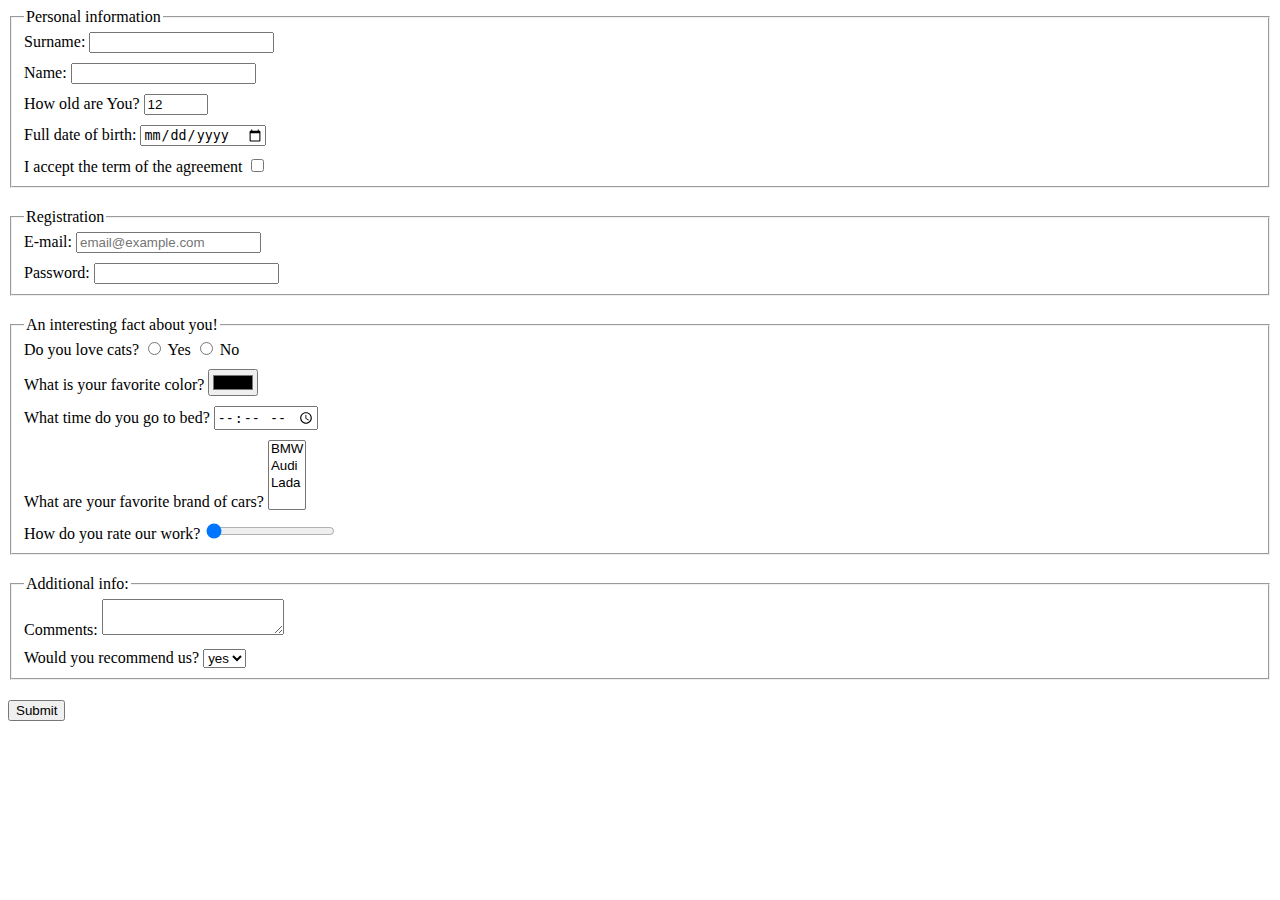
<file: index.html>
<!doctype html><html lang="en"><head><meta charset="UTF-8"><meta name="viewport" content="width=device-width, user-scalable=no, initial-scale=1.0, maximum-scale=1.0, minimum-scale=1.0"><meta http-equiv="X-UA-Compatible" content="ie=edge"><title>HTML Form</title><link rel="stylesheet" href="style.b34b1e6e.css"></head><body> <form action="https://mate-academy-form-lesson.herokuapp.com/create-application" method="post" onsubmit="onSubmit()"> <fieldset class="fieldset"> <legend>Personal information</legend> <div class="label"> <label for="Surname">Surname:</label> <input type="text" name="surname" id="Surname" autocomplete="off" required> </div> <div class="label"> <label for="Name">Name:</label> <input type="text" name="Name" id="Name" autocomplete="off" required> </div> <div class="label"> <label for="age">How old are You?</label> <input type="number" id="age" min="0" max="123" value="12" name="How old are You?"> </div> <div class="label"> <label for="date">Full date of birth:</label> <input type="date" id="date" name="Full date of birth"> </div> <div class="label"> <label for="agree">I accept the term of the agreement</label> <input type="checkbox" id="agree" name="Yes"> </div> </fieldset> <fieldset class="fieldset"> <legend>Registration</legend> <div class="label"> <label for="email">E-mail:</label> <input type="email" id="email" placeholder="email@example.com"> </div> <div class="label"> <label for="pass">Password:</label> <input type="password" id="pass" name="Password" minlength="8"> </div> </fieldset> <fieldset class="fieldset"> <legend>An interesting fact about you!</legend> <div class="label"> Do you love cats? <input type="radio" name="cats" id="yes" value="yes"> <label for="yes">Yes</label> <input type="radio" name="cats" id="no" value="no"> <label for="no">No</label> </div> <div class="label"> <label for="color">What is your favorite color?</label> <input type="color" id="color" name="color"> </div> <div class="label"> <label for="time">What time do you go to bed?</label> <input type="time" id="time" name="go to bed"> </div> <div class="label"> <label for="cars">What are your favorite brand of cars?</label> <select id="cars" multiple> <option value="BMW">BMW</option> <option value="Audi">Audi</option> <option value="Lada">Lada</option> </select> </div> <div class="label"> <label for="work">How do you rate our work?</label> <input type="range" id="work" name="Password" min="0" max="100" value="0"> </div> </fieldset> <fieldset class="fieldset"> <legend>Additional info:</legend> <div class="label"> <label for="com">Comments:</label> <textarea name="Comments" id="com" cols="20" rows="2" maxlength="1000">
          </textarea> </div> <div class="label"> <label for="yes!">Would you recommend us?</label> <select id="yes!" name="recommend"> <option value="yes">yes</option> <option value="no">no</option> </select> </div> </fieldset> <input type="submit" value="Submit"> </form> <script type="text/javascript" src="main.e97352c4.js"></script> </body></html>
</file>
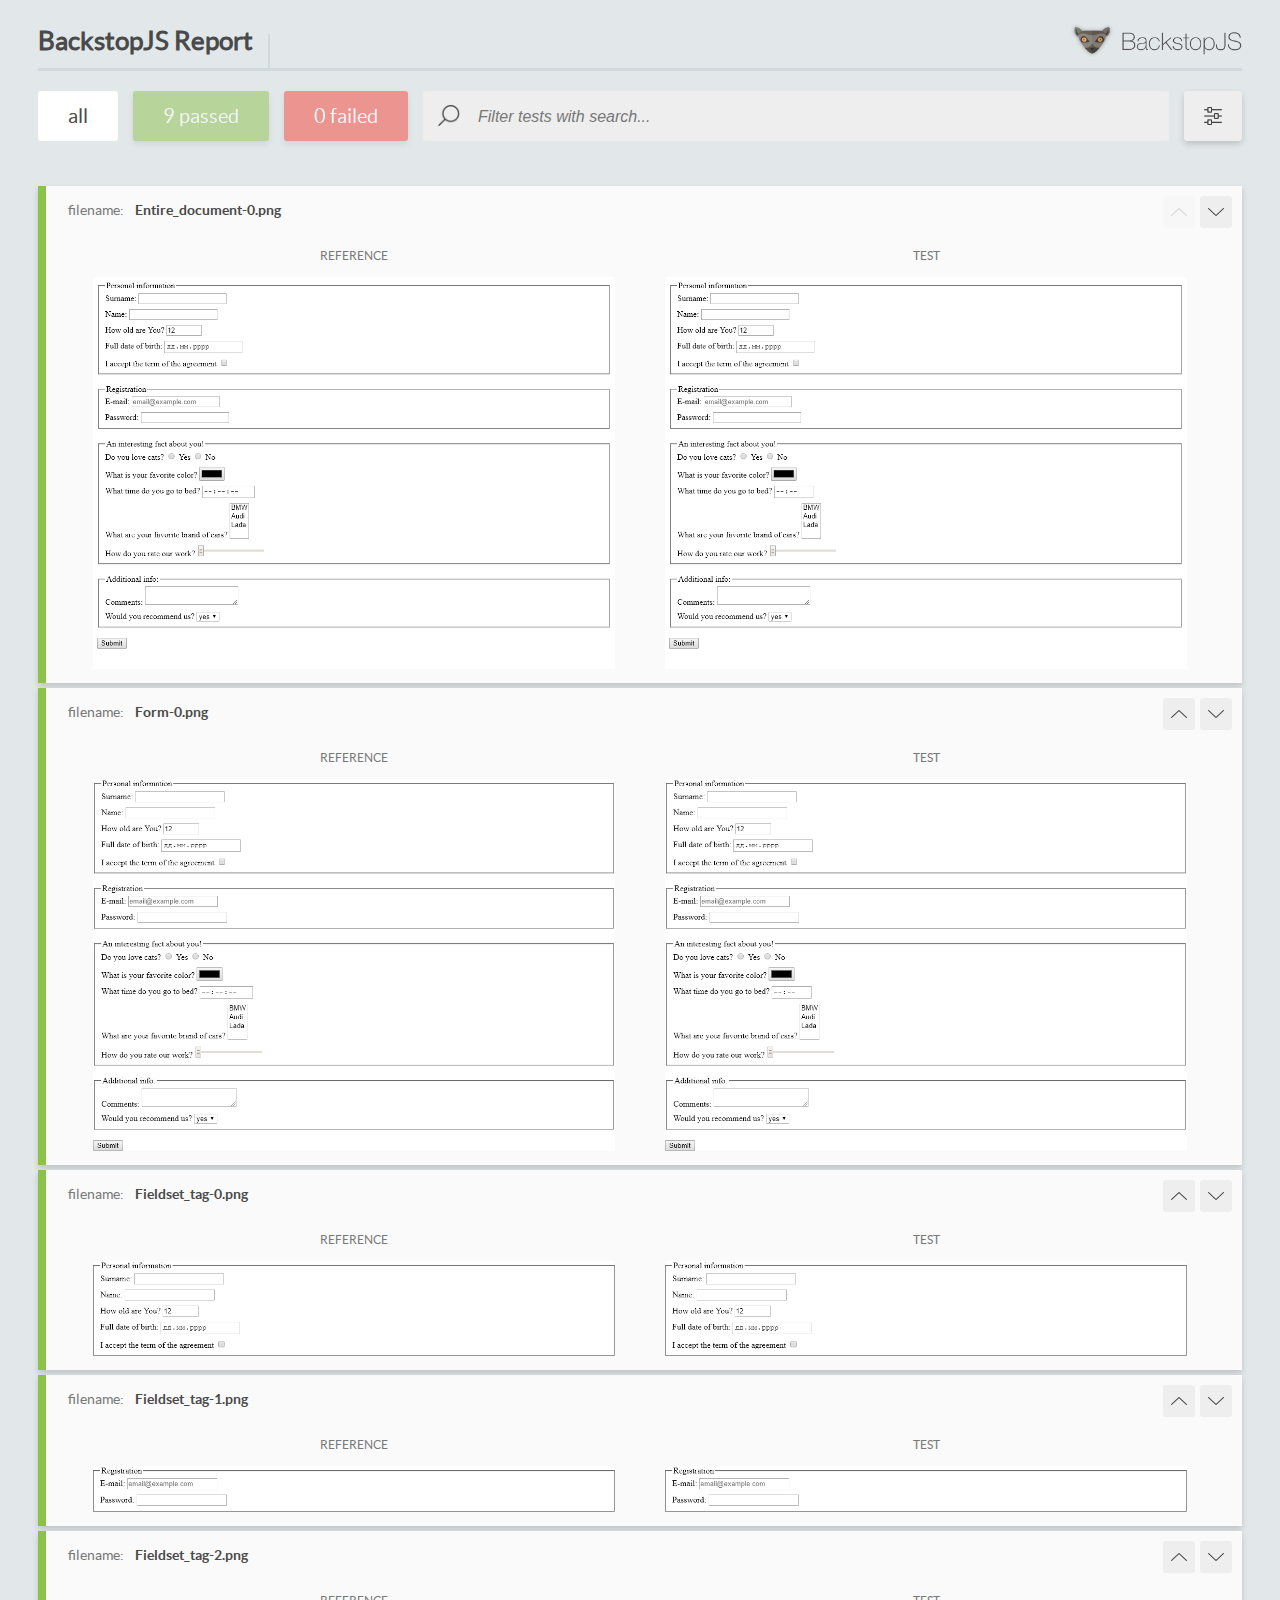
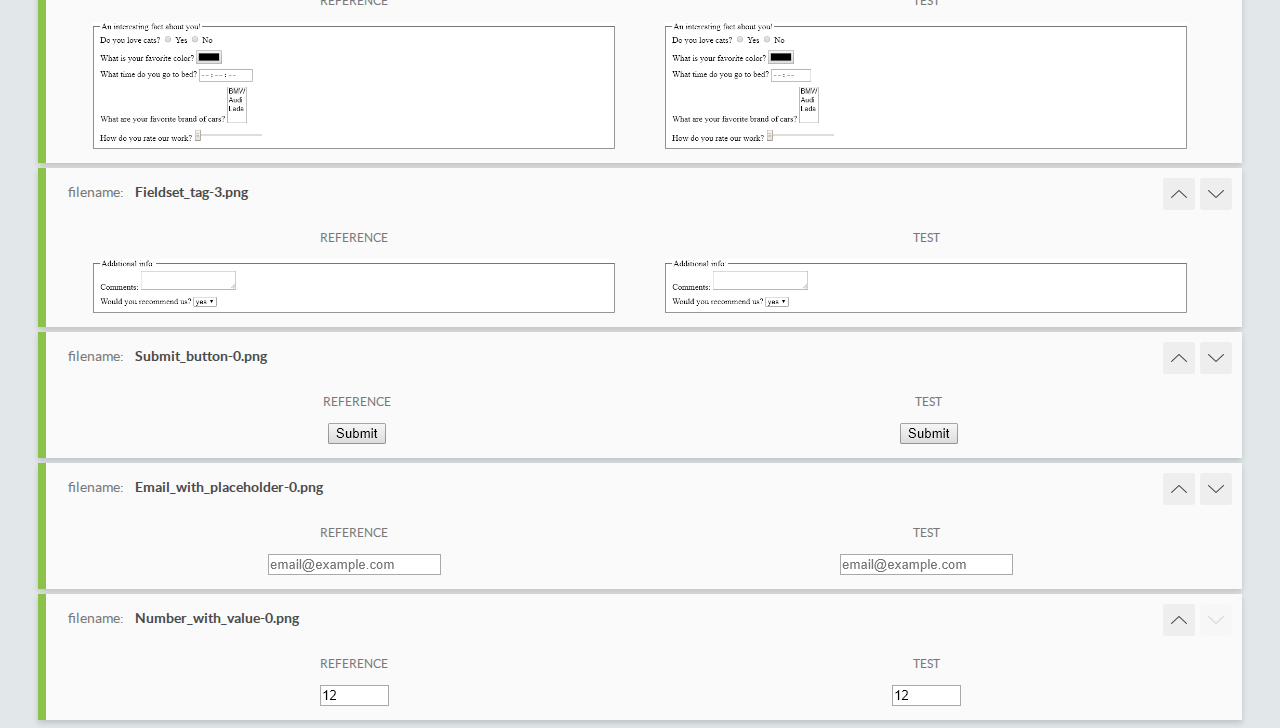
<file: report/html_report/index.html>
<!DOCTYPE html>
<html>
  <head>
    <meta charset="utf-8">
    <title>BackstopJS Report</title>

    <style>
      @font-face {
          font-family: 'latoregular';
          src: url('./assets/fonts/lato-regular-webfont.woff2') format('woff2'),
              url('./assets/fonts/lato-regular-webfont.woff') format('woff');
          font-weight: 400;
          font-style: normal;
      }
      @font-face {
          font-family: 'latobold';
          src: url('./assets/fonts/lato-bold-webfont.woff2') format('woff2'),
              url('./assets/fonts/lato-bold-webfont.woff') format('woff');
          font-weight: 700;
          font-style: normal;
      }

      .ReactModal__Body--open {
          overflow: hidden;
      }
      .ReactModal__Body--open .header {
        display: none;
      }

    </style>
  </head>
  <body style="background-color: #E2E7EA">
    <div id="root">

    </div>
    <script type="text/javascript">
      function report (report) { // eslint-disable-line no-unused-vars
        window.tests = report;
      }
    </script>
    <script type="text/javascript" src="config.js"></script>
    <script type="text/javascript" src="index_bundle.js"></script>
  </body>
</html>
</file>
<file: style.b34b1e6e.css>
.fieldset{margin-bottom:20px}.label{margin:0 0 10px}.label:last-child{margin:0}
/*# sourceMappingURL=style.b34b1e6e.css.map */
</file>
